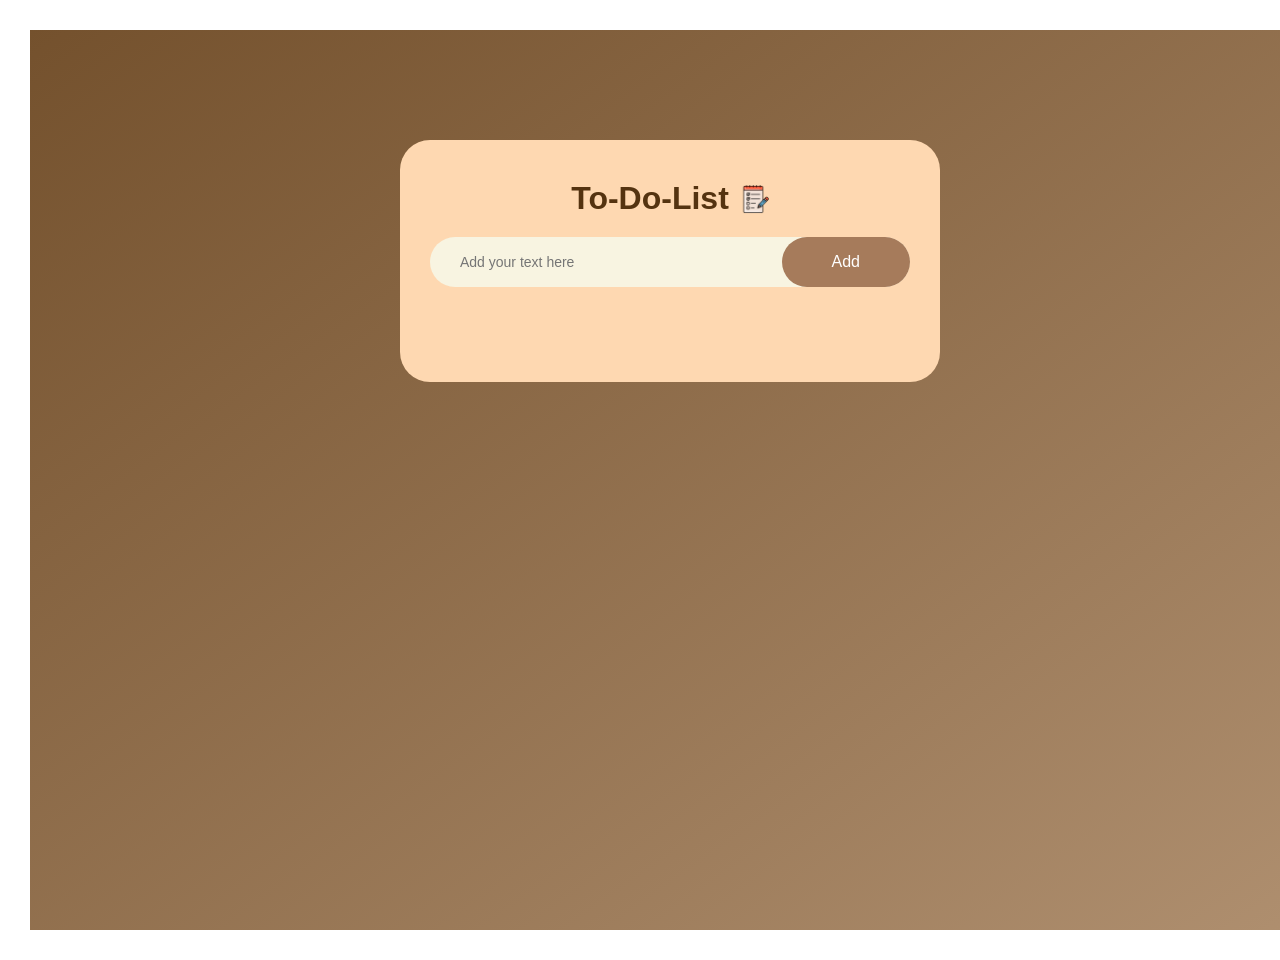
<file: 01_to-do-list/index.html>
<!DOCTYPE html>
<html lang="en">
<head>
    <meta charset="UTF-8">
    <meta name="viewport" content="width=device-width, initial-scale=1.0">
    <title>To-Do-List</title>
    <link rel="stylesheet" href="style.css">
</head>
<body>
    <div class="container">
        <div class="to-do-app">
            <h1>To-Do-List <img src="to-do.png" alt=""></h1>
            <div class="row">
                <input type="text" id="input-box" placeholder="Add your text here">
                <button onclick="addTask()">Add</button>
            </div>
            <ul id="list-container">
                <!-- <li class="checked">Task 1</li>
                <li>Task 1</li>
                <li>Task 1</li> -->
            </ul>
        </div>
    </div>
    <script src="app.js"></script>
</body>
</html>
</file>
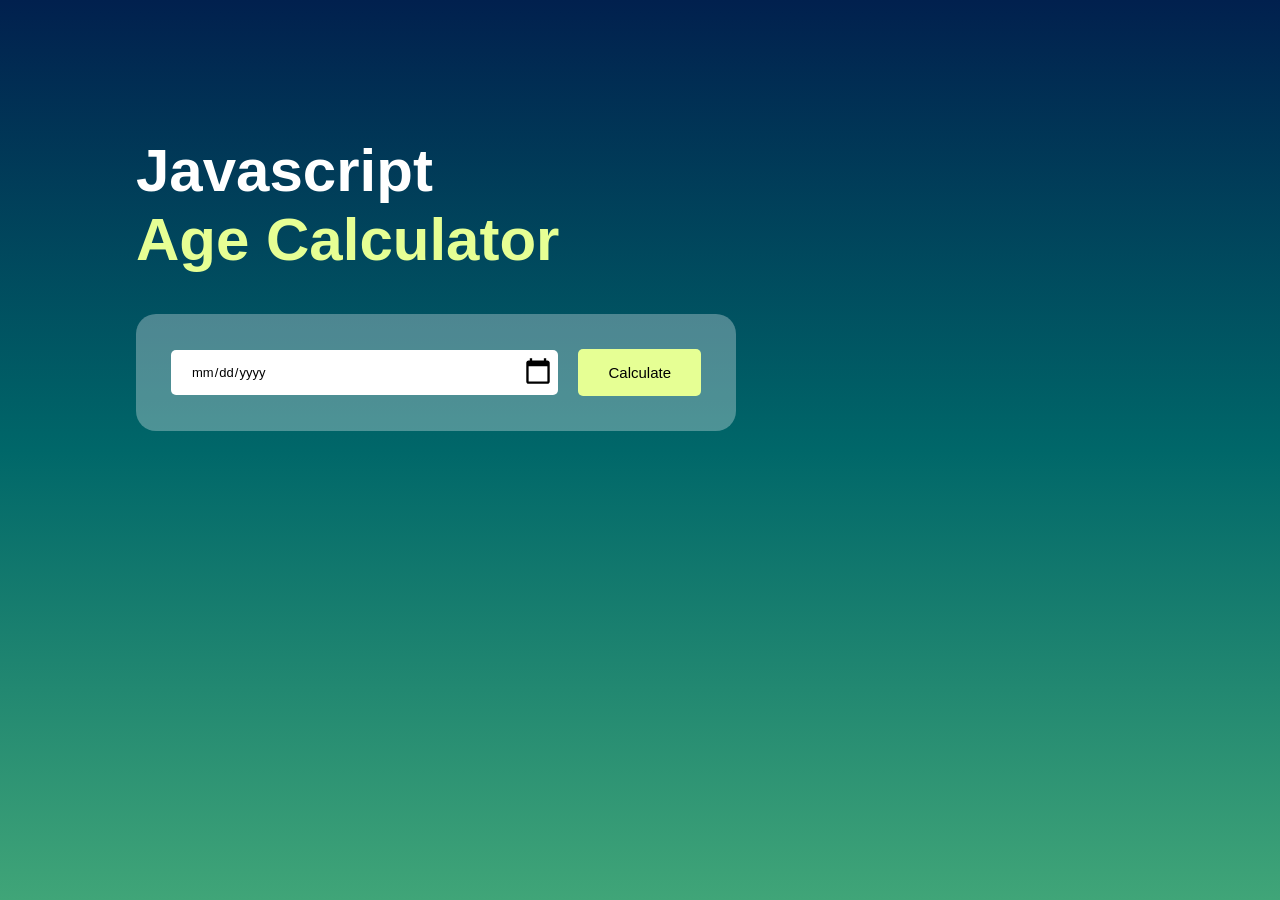
<file: 03_ageCalculator/index.html>
<!DOCTYPE html>
<html lang="en">
<head>
    <meta charset="UTF-8">
    <meta name="viewport" content="width=device-width, initial-scale=1.0">
    <title>Age Calculator</title>
    <link rel="stylesheet" href="style.css">
</head>
<body>
    <div class="container">
        <div class="calculator">
            <h1>Javascript <br> <span>Age Calculator</span></h1>
            <div class="input-box">
                <input type="date" id="date">
                <button onclick="calculateAge()">Calculate</button>
            </div>
            <p id="result"></p>
        </div>
    </div>


    <script src="app.js"></script>
</body>
</html>
</file>
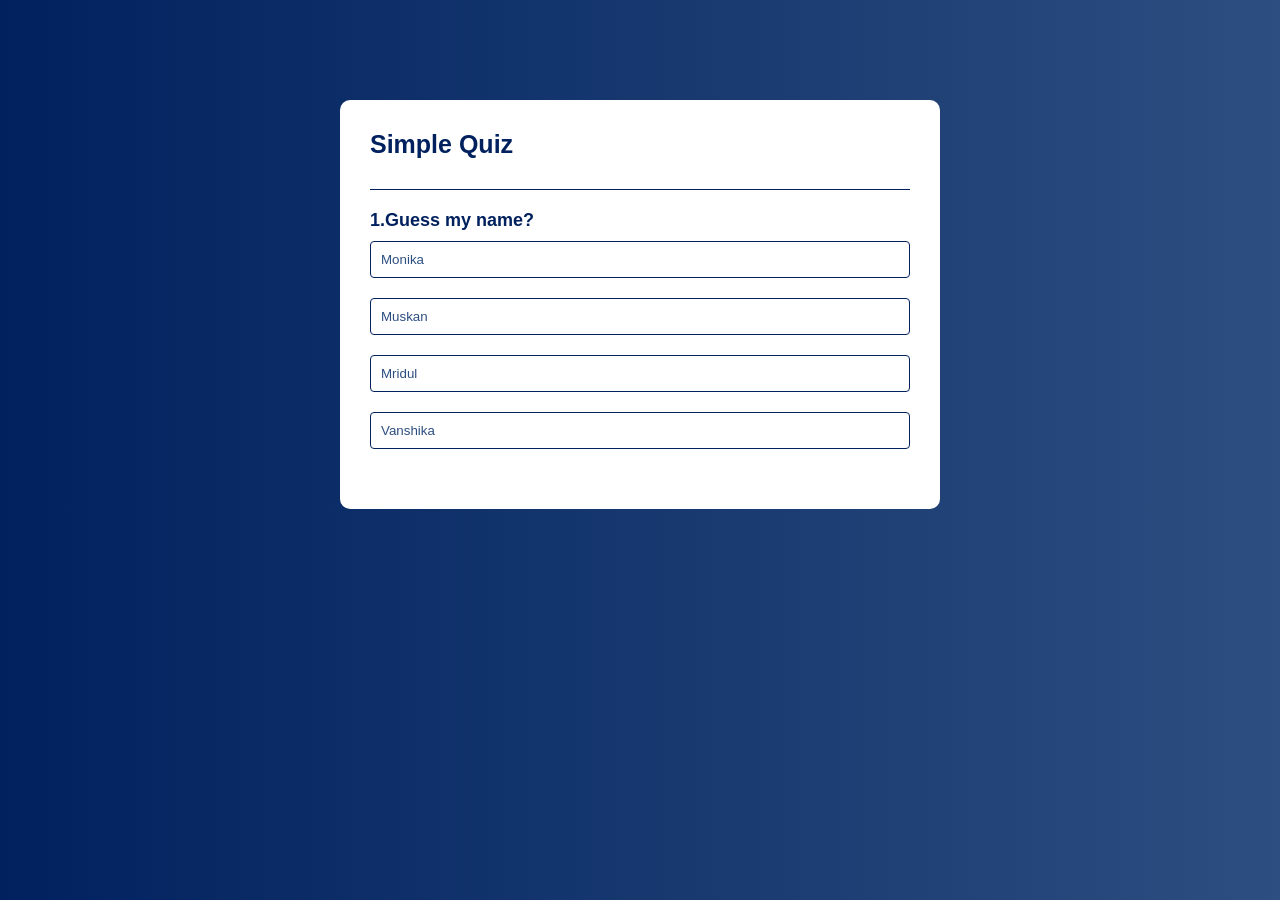
<file: 04_quizApp/index.html>
<!DOCTYPE html>
<html lang="en">
<head>
    <meta charset="UTF-8">
    <meta name="viewport" content="width=device-width, initial-scale=1.0">
    <title>Quiz App</title>
    <link rel="stylesheet" href="style.css">
</head>
<body>
    <div class="app">
        <h1>Simple Quiz</h1>
        <div class="quiz">
            <h2 id="question">Question goes here</h2>
            <div id="answer-buttons">
                <button class="btn">Answer 1</button>
                <button class="btn">Answer 2</button>
                <button class="btn">Answer 3</button>
                <button class="btn">Answer 4</button>
            </div>

            <button id="next-btn">Next</button>
        </div>
    </div>


    <script src="app.js"></script>
</body>
</html>
</file>
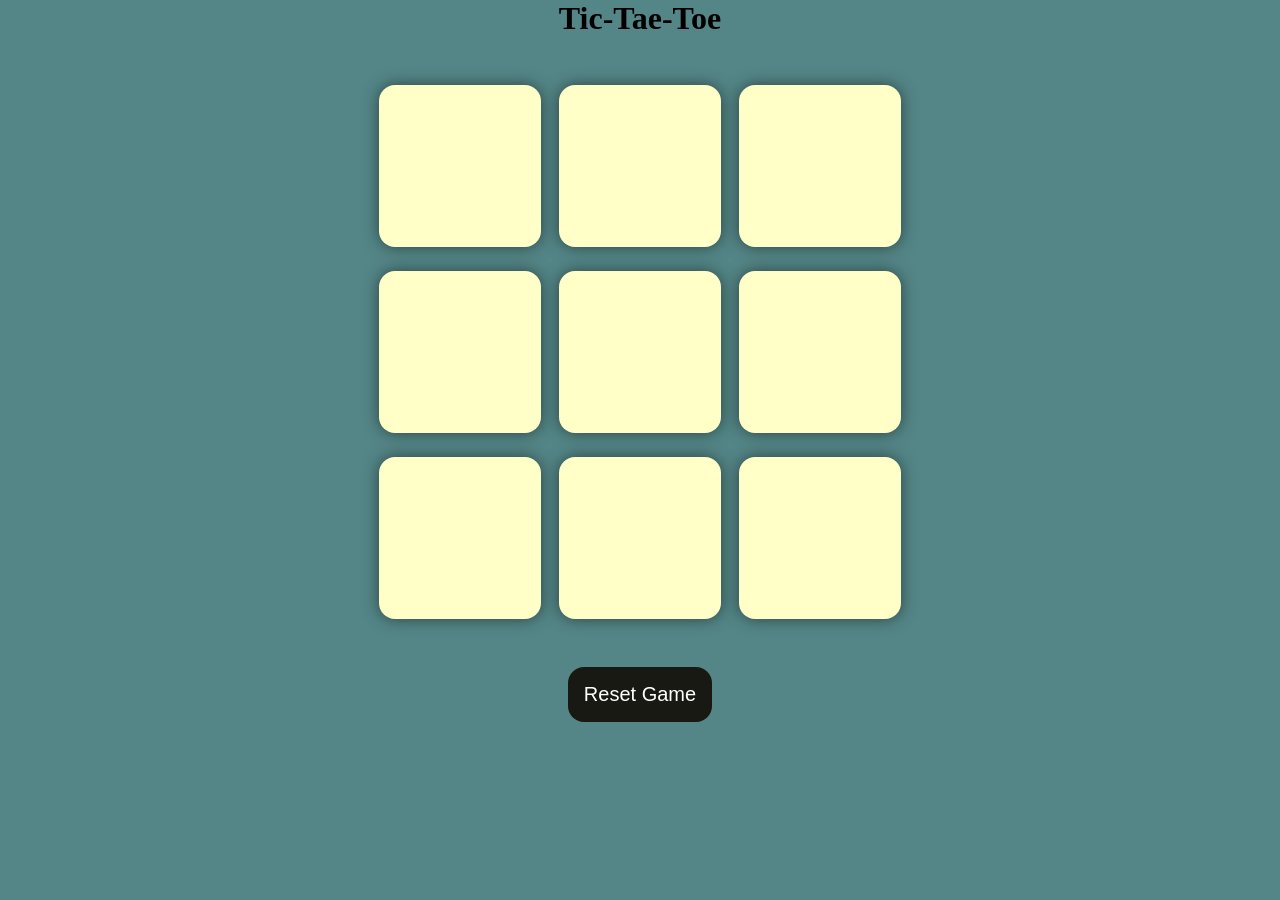
<file: 06_tic-tac-toe/index.html>
<!DOCTYPE html>
<html lang="en">
<head>
    <meta charset="UTF-8">
    <meta name="viewport" content="width=device-width, initial-scale=1.0">
    <title>Tic-Tae-Toe Game</title>
    <link rel="stylesheet" href="style.css">
</head>
<body>
    <div class="msg-container hide">
        <p id="msg">Winner</p>
        <button id="new-btn">New Game</button>
    </div>
    <main>
    <h1>Tic-Tae-Toe</h1>
    <div class="container">
        <div class="game">
            <button class="box"></button>
            <button class="box"></button>
            <button class="box"></button>
            <button class="box"></button>
            <button class="box"></button>
            <button class="box"></button>
            <button class="box"></button>
            <button class="box"></button>
            <button class="box"></button>
        </div>
    </div>
    <button id="reset-btn">Reset Game</button>
    </main>
    <script src="app.js"></script>
</body>
</html>
</file>
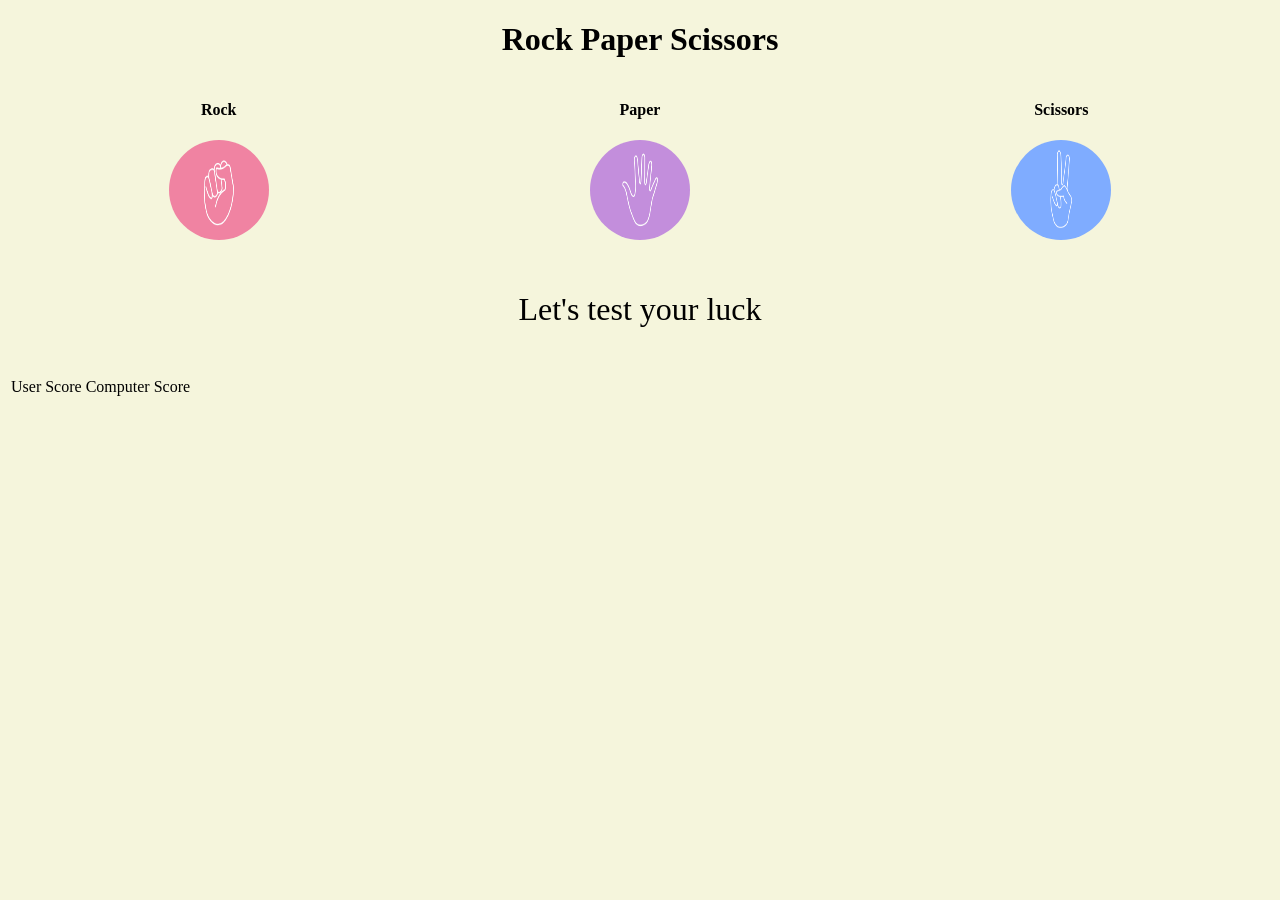
<file: 07_stone-paper-scissors/index.html>
<!DOCTYPE html>
<html lang="en">
<head>
    <meta charset="UTF-8">
    <meta name="viewport" content="width=device-width, initial-scale=1.0">
    <title>Rock-Paper_scissor</title>
    <link rel="stylesheet" href="style.css">
</head>
<body>
    <h1>Rock Paper Scissors</h1>
    <div class="choices">
        <div class="rock">
            <h4>Rock</h4>
            <img src="./images/rock.png" alt="Rock" width="100px" height="100px">
        </div>

        <div class="paper">
            <h4>Paper</h4>
            <img src="./images/paper.png" alt="Paper" width="100px" height="100px">
        </div>

        <div class="scissors">
            <h4>Scissors</h4>
            <img src="./images/scissors.png" alt="Scissors" width="100px" height="100px">
        </div>
    </div>

    <div class="result">
        <p>Let's test your luck</p>
    </div>

    <div class="score">
        <table>
            <tr>
                <td>User Score</td>
                <td>Computer Score</td>
            </tr>
            <tr>
                <td id="user-score"></td>
                <td id="computer-score"></td>
            </tr>
        </table>
    </div>

    <script src="app.js"></script>
</body>
</html>
</file>
<file: 01_to-do-list/style.css>
*{
    margin: 0;
    padding: 0;
    font-family: 'poppins', sans-serif;
    box-sizing: border-box;
}

.container{
    margin: 30px;
    width: 100%;
    min-height: 100vh;
    background: linear-gradient(145deg, #74512D, #AF8F6F);
    padding: 10px;
}

.to-do-app{
    width: 100%;
    max-width: 540px;
    background: #FED8B1;
    margin: 100px auto 20px;
    padding: 40px 30px 70px;
    border-radius: 30px;
}

.to-do-app h1{
    color: #543310;
    font-weight: 900;
    display: flex;
    align-items: center;
    margin-bottom: 20px;
    justify-content: center;

}

.to-do-app img{
    width: 30px;
    margin-left: 10px;
}

.row{
    display: flex;
    align-items: center;
    justify-content: space-between;
    background: #F8F4E1;
    border-radius: 30px;
    padding-left: 20px;
    margin-bottom: 25px;

}

input{
    flex: 1;
    border: none;
    outline: none;
    background: transparent;
    padding: 10px;
    font-size: 14px;
}

button{
    border: none;
    outline: none;
    padding: 16px 50px;
    background: #A67B5B;
    color: white;
    font-size: 16px;
    cursor: pointer;
    border-radius: 40px;
}

ul li{
    list-style: none;
    font-size: 16px;
    padding: 15px 8px 12px 50px;
    user-select: none;
    cursor: pointer;
    position: relative;
}

ul li::before{
    content: '';
    position: absolute;
    height: 26px;
    width: 26px;
    border-radius: 50%;
    background-image: url(circle1.png);
    background-size: cover;
    background-position: center;
    top: 12px;
    left: 8px;
}

ul li.checked{
    color: #555;
    text-decoration: line-through;
}

ul li.checked::before{
    background-image: url(checkedicon.png);
}

ul li span{
    position: absolute;
    right: 0;
    top: 3px;
    width: 30px;
    height: 30px;
    font-size: 20px;
    color: #555;
    line-height: 30px;
    text-align: center;
    border-radius: 50%;
}

ul li span:hover{
    background: #FFFAE6;
}
</file>
<file: 03_ageCalculator/style.css>
*{
    margin: 0;
    padding: 0;
    font-family: "poppins", sans-serif;
    box-sizing: border-box;
}

.container{
    width: 100%;
    min-height: 100vh;
    background: linear-gradient(180deg,#01204E, #006769, #40A578);
    color: #fff;
    padding: 10px;
}

.calculator{
    width: 100%;
    max-width: 600px;
    margin-left: 10%;
    margin-top: 10%;
}

.calculator h1{
    font-size: 60px;
}

.calculator h1 span{
    color: #E6FF94;
}

.input-box{
    margin: 40px 0;
    padding: 35px;
    border-radius: 20px;
    background: rgba(255, 255, 255, 0.3);
    display: flex;
    align-items: center;
}

.input-box input{
    flex:1;
    margin-right: 20px;
    padding: 14px 20px;
    border: 0;
    outline: none;
    font-size: 13px;
    border-radius: 5px;
    position: relative;
}

.input-box button{
    background: #E6FF94;
    border: none;
    outline: none;
    padding: 15px 30px;
    border-radius: 5px;
    font-size: 15px;
    font-weight: 500;
    color: black;
    cursor: pointer;
}

.input-box input::-webkit-calendar-picker-indicator{
    top: 5px;
    left: 350px;
    right: 0px;
    bottom: 0;
    width: auto;
    height: auto;
    position: absolute;
    background-position: calc(100%-10px);
    background-size: 30px;
    cursor: pointer;
}

#result{
    font-size: 20px;
    margin-left: 5px;
}
#result span{
    color: #E6FF94;
}
</file>
<file: 04_quizApp/style.css>
*{
    margin: 0;
    padding: 0;
    font-family: 'poppins', sans-serif;
    box-sizing: border-box;
}

body{
    background: linear-gradient(90deg, #00215E, #2C4E80);
}

.app{
    background: white;
    width: 90%;
    max-width: 600px;
    margin: 100px auto 0;
    border-radius: 10px;
    padding: 30px;
}

.app h1{
    font-size: 25px;
    color: #00215E;
    font-weight: 600;
    border-bottom: 1px solid #00215E;
    padding-bottom: 30px;
}

.quiz{
    padding: 20px 0;
}

.quiz h2{
    font-size: 18px;
    color: #00215E;
    font-weight: 600;
}

.btn{
    background: white;
    color: #2C4E80;
    font-weight: 500;
    width: 100%;
    border: 1px solid #00215E;
    padding: 10px;
    margin: 10px 0;
    text-align: left;
    border-radius: 4px;
    cursor: pointer;
    transition: all 0.3s;
}

.btn:hover:not([disabled]){
    background: #000;
    color: white;
}

.btn:disabled{
    cursor: no-drop;
}

#next-btn{
    background: #000;
    color: white;
    font-weight: 500;
    width: 150px;
    border: 0;
    padding: 10px;
    margin: 20px auto 0;
    border-radius: 4px;
    cursor: pointer;
    display: none; /*to hide the button and only shows up when any option is clicked */
}

.correct{
    background-color: #9aeabc;
}

.incorrect{
    background-color: #ff9393;
}
</file>
<file: 06_tic-tac-toe/style.css>
*{
    margin: 0;
    padding: 0;
}

body{
    background-color: #548687;
    text-align: center;
}

.container{
    height: 70vh;
    display: flex;
    justify-content: center;
    align-items: center;
}

.game{
    height: 60vmin;
    width: 60vmin;
    display: flex;
    flex-wrap: wrap;
    justify-content: center;
    align-items: center;
    gap: 2vmin;
}

.box{
    height: 18vmin;
    width: 18vmin;
    border-radius: 1rem;
    border: none;
    box-shadow: 0 0 1rem rgba(0,0,0,0.5);
    font-size: 8vmin;
    color: red;
    background-color: #ffffc7;
}

#reset-btn{
    padding: 1rem;
    font-size: 1.25rem;
    background-color: #191913;
    color: #fff;
    border-radius: 1rem;
    border: none;
}

#new-btn{
    padding: 1rem;
    font-size: 1.25rem;
    background-color: #191913;
    color: #fff;
    border-radius: 1rem;
    border: none;
}

#msg{
    color: #ffffc7;
    font-size: 5vmin;
}

.msg-container{
    height: 130vmin;
    display: flex;
    justify-content: center;
    align-items: center;
    flex-direction: column;
    gap: 4rem;
}

.hide{
    display: none;
}
</file>
<file: 07_stone-paper-scissors/style.css>
body{
    background-color: beige;
}

h1{
    text-align: center;
}

.choices{
    display: flex;
    justify-content: space-around;
}

.choices > div {
    flex: 1;
    text-align: center; /* Centers the content horizontally */
}

.choices img{
    border-radius: 50%;
    margin: 0 5px;
}

.result{
    text-align: center;
    font-size: 2rem;
    margin: 5px;
    padding: 10px;
}
</file>
